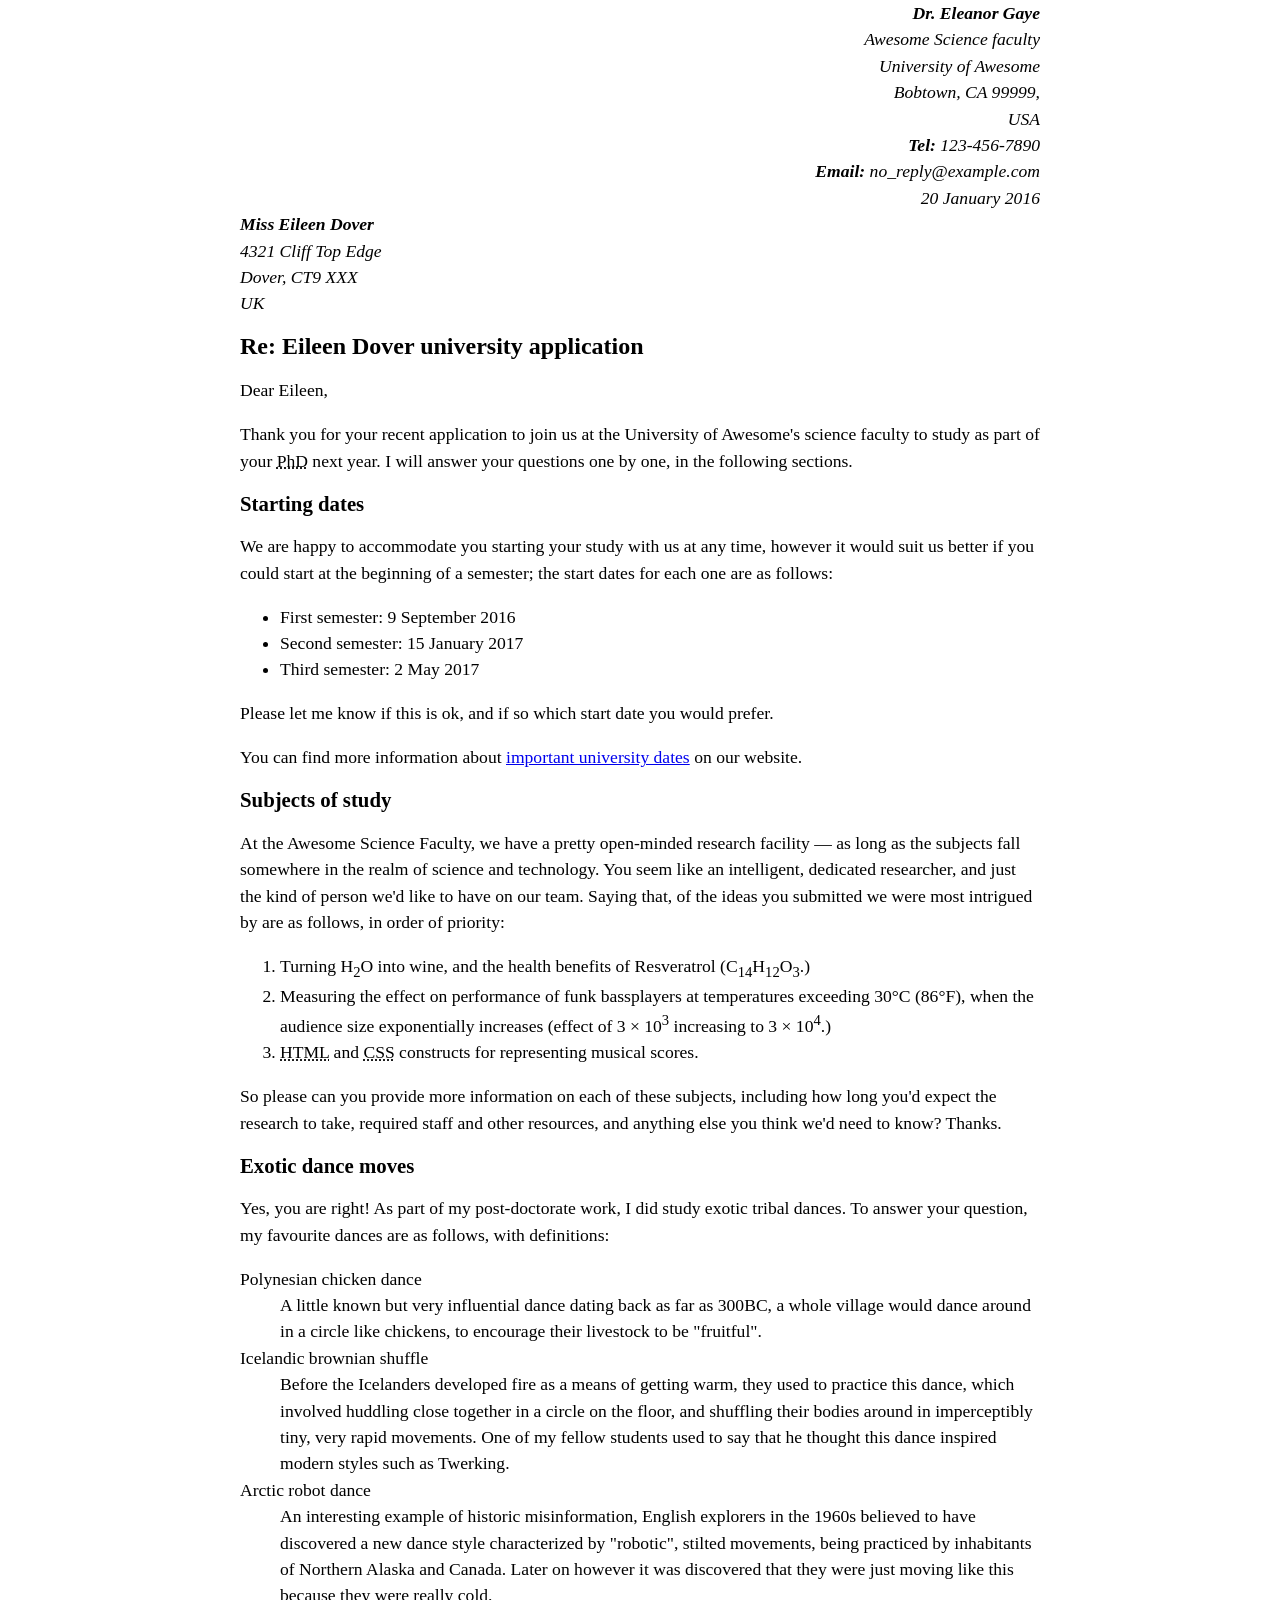
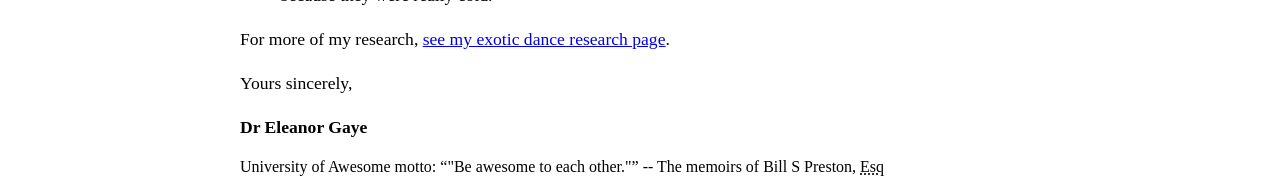
<file: week1/web-excercises/index.html>
<!DOCTYPE html>
<html lang="en">
<head>
    <meta charset="UTF-8">
    <meta name="viewport" content="width=device-width, initial-scale=1.0">
    <title>Markup this Letter</title>
    <link rel="stylesheet" href="./styles.css">
</head>
<body>
    <address class="sender-column">
        <strong>Dr. Eleanor Gaye</strong> <br>
        Awesome Science faculty <br>
        University of Awesome <br>
        Bobtown, CA 99999, <br>
        USA <br>
        <strong>Tel:</strong> 123-456-7890 <br>
        <strong>Email:</strong> no_reply@example.com <br>
        
        <time datetime="20/01/2016">20 January 2016</time> <br>
    </address>
<address>

    <strong>Miss Eileen Dover</strong> <br>
    4321 Cliff Top Edge <br>
    Dover, CT9 XXX <br>
    UK <br>
</address>


<h1>Re: Eileen Dover university application</h1>

<p>
Dear Eileen,

</p>
<p>
Thank you for your recent application to join us at the University of Awesome's science faculty to study as part of your <abbr title="Doctor of Philosophy">PhD</abbr> next year. I will answer your questions one by one, in the following sections.
</p>
<h2>Starting dates</h2>

<p>We are happy to accommodate you starting your study with us at any time, however it would suit us better if you could start at the beginning of a semester; the start dates for each one are as follows:</p>

<Ul><li>First semester: <time datetime="09-09-2016">9 September 2016</time></li>
<li>Second semester: <time datetime="15|01|2017">15 January 2017</time></li>
<li>Third semester: <time datetime="02/05/2017"></time>2 May 2017</li>
</Ul>

<p>Please let me know if this is ok, and if so which start date you would prefer.</p>

<p>You can find more information about <a href="http://www.univelcity.com" target="_blank" rel="noopener noreferrer">important university dates</a> on our website.</p>


<h2>Subjects of study</h2>

<p>At the Awesome Science Faculty, we have a pretty open-minded research facility — as long as the subjects fall somewhere in the realm of science and technology. You seem like an intelligent, dedicated researcher, and just the kind of person we'd like to have on our team. Saying that, of the ideas you submitted we were most intrigued by are as follows, in order of priority:</p>

<ol>
    <li>Turning H<sub>2</sub>O into wine, and the health benefits of Resveratrol (C<sub>14</sub>H<sub>12</sub>O<sub>3</sub>.)</li>
<li>Measuring the effect on performance of funk bassplayers at temperatures exceeding 30°C (86°F), when the audience size exponentially increases (effect of 3 × 10<sup>3</sup> increasing to 3 × 10<sup>4</sup>.)
</li>
<li><abbr title="Hyper Text Markup Language">HTML</abbr> and <abbr title="Cascading Style Sheets">CSS</abbr> constructs for representing musical scores.</li>
</ol>

<p>So please can you provide more information on each of these subjects, including how long you'd expect the research to take, required staff and other resources, and anything else you think we'd need to know? Thanks.
</p>
<h2>Exotic dance moves</h2>

<p>Yes, you are right! As part of my post-doctorate work, I did study exotic tribal dances. To answer your question, my favourite dances are as follows, with definitions:</p>

<dl><dt>Polynesian chicken dance</dt><dd>A little known but very influential dance dating back as far as 300BC, a whole village would dance around in a circle like chickens, to encourage their livestock to be "fruitful".</dd>
<dt>Icelandic brownian shuffle</dt><dd>Before the Icelanders developed fire as a means of getting warm, they used to practice this dance, which involved huddling close together in a circle on the floor, and shuffling their bodies around in imperceptibly tiny, very rapid movements. One of my fellow students used to say that he thought this dance inspired modern styles such as Twerking.</dd>
<dt>Arctic robot dance</dt><dd>An interesting example of historic misinformation, English explorers in the 1960s believed to have discovered a new dance style characterized by "robotic", stilted movements, being practiced by inhabitants of Northern Alaska and Canada. Later on however it was discovered that they were just moving like this because they were really cold.</dd></dl>

<p>For more of my research, <a href="http://www.univelcity.com" target="_blank" rel="noopener noreferrer">see my exotic dance research page</a>.</p>

<p>Yours sincerely,</p>
<p><strong>Dr Eleanor Gaye</strong></p>

University of Awesome motto: <q>"Be awesome to each other."</q> -- The memoirs of Bill S Preston, <abbr title="Esquire">Esq</abbr>
</body>
</html>
</file>
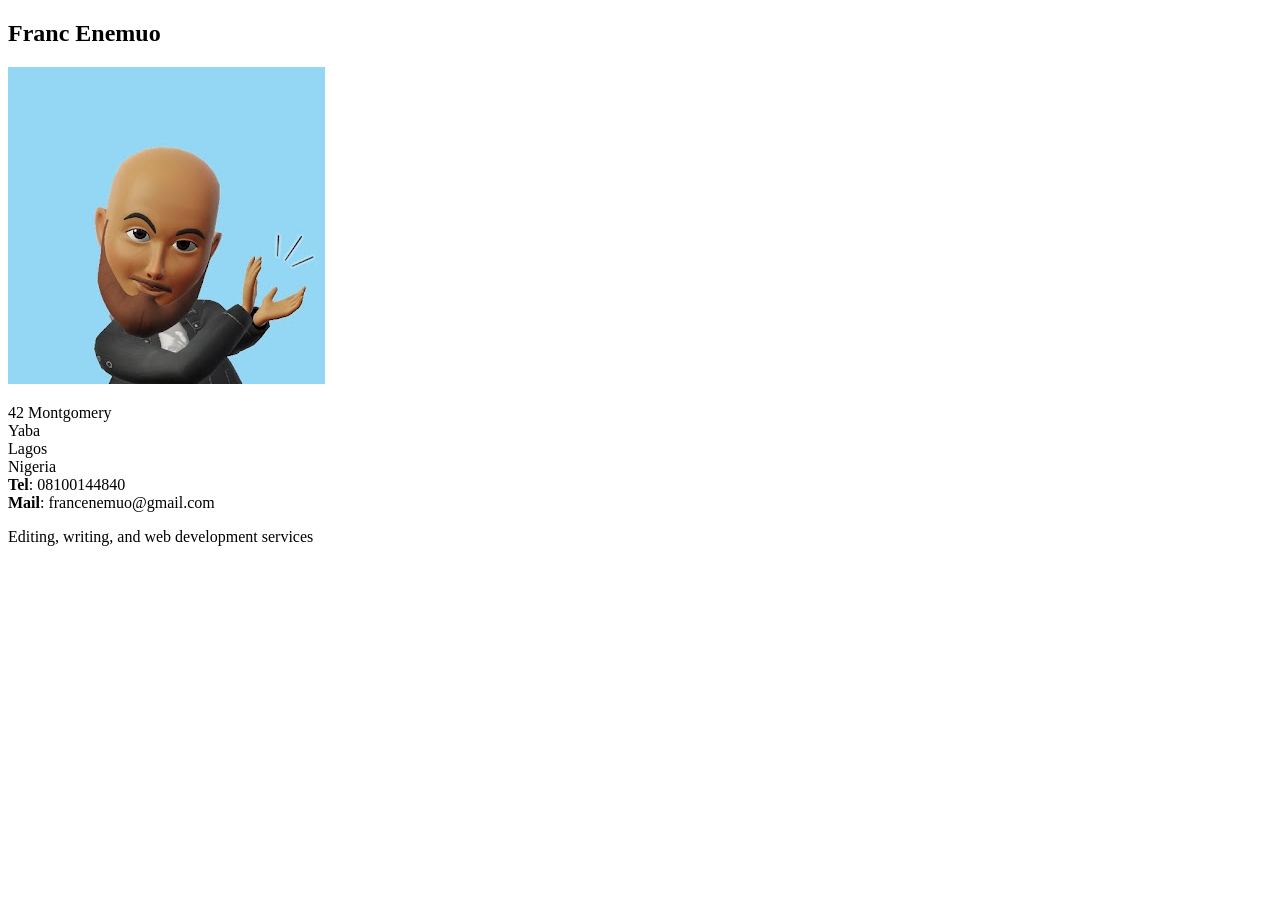
<file: week1/web-excercises/card/index.html>
<!DOCTYPE html>
<html lang="en-US">
  <head>
    <meta charset="utf-8">
    <meta name="viewport" content="width=device-width">
    <title>Fundamental CSS comprehension</title>
  </head>
  <body>

  <section class="card">
    <header>
      <h2>Franc Enemuo</h2>
    </header>
    <article>
      <img src="./coderite.jpg" alt="A avatar of Franc - a man with glasses, a beard, and a bald head">
      <p>42 Montgomery<br>
         Yaba<br>
         Lagos<br>
         Nigeria<br>
        <strong>Tel</strong>: 08100144840<br>
        <strong>Mail</strong>: francenemuo@gmail.com</p>
    </article>
    <footer>
      <p>Editing, writing, and web development services</p>
    </footer>
  </section>

  </body>
</html>
</file>
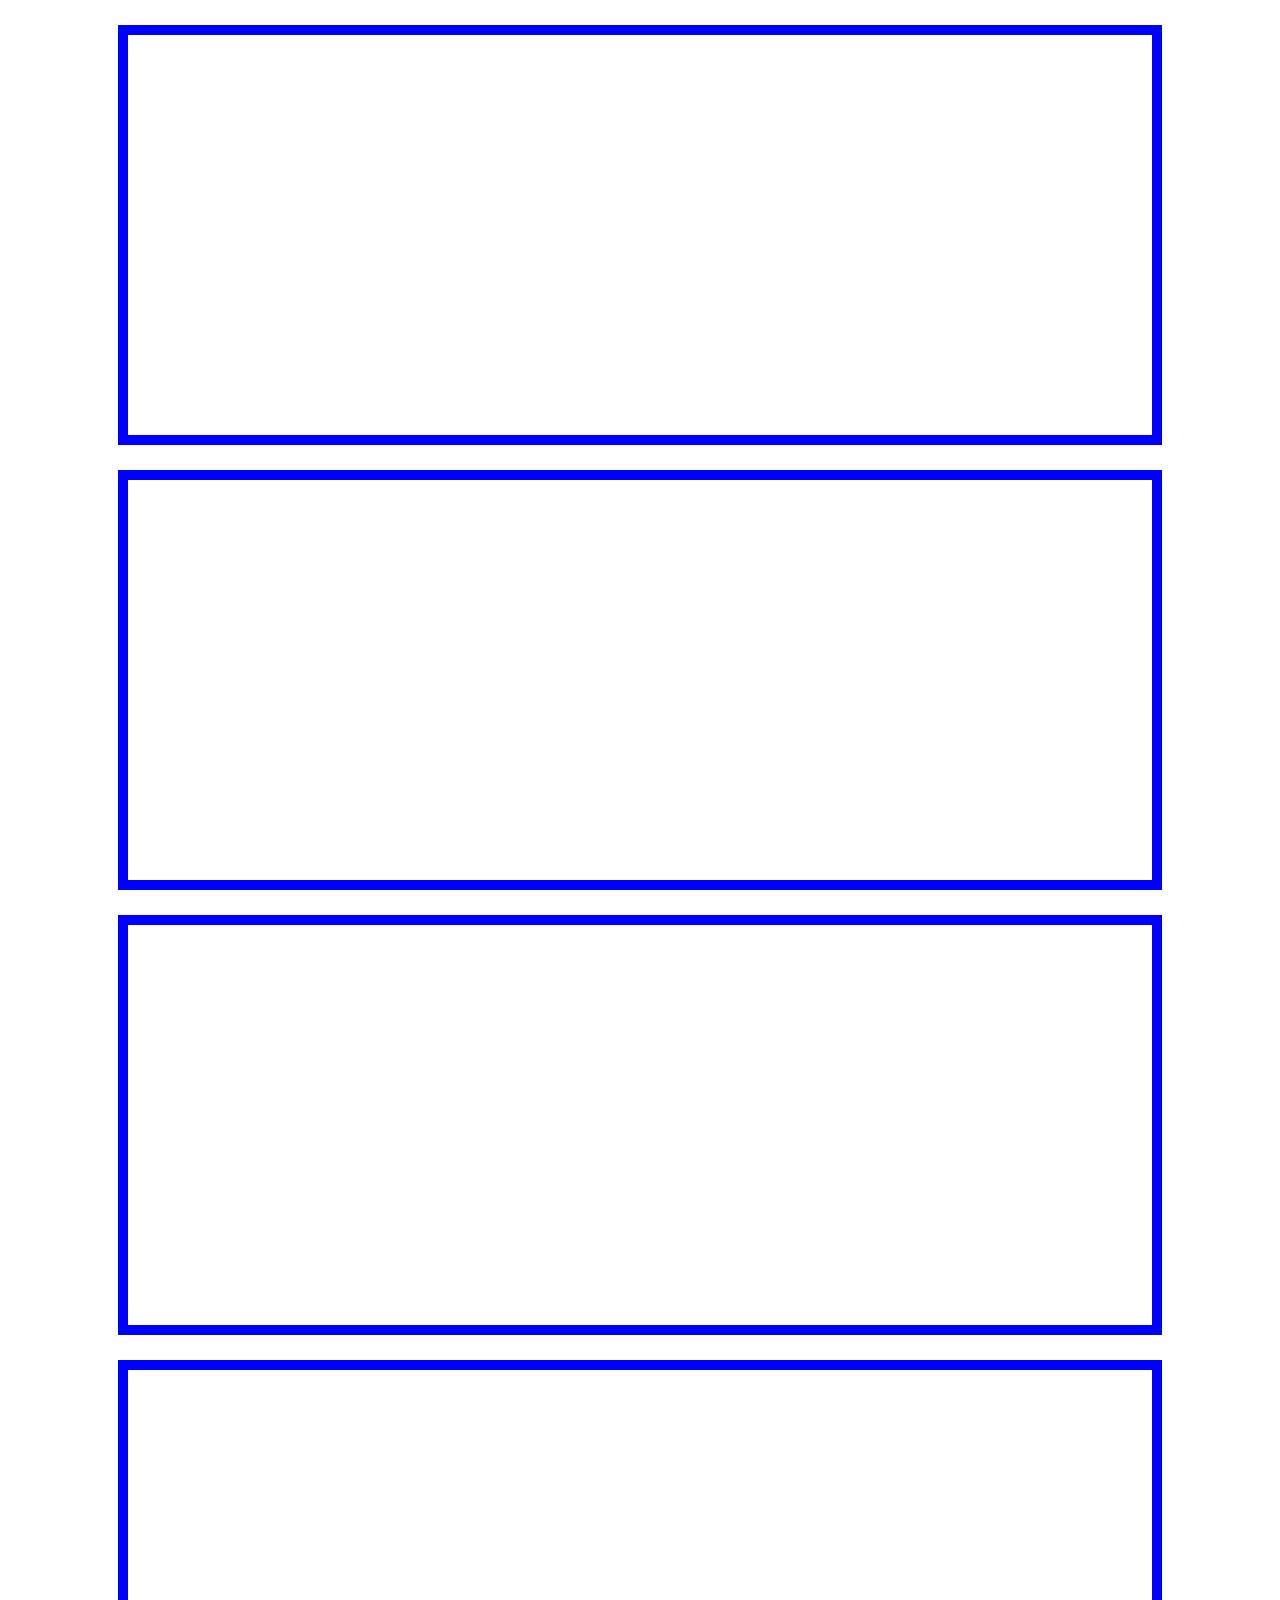
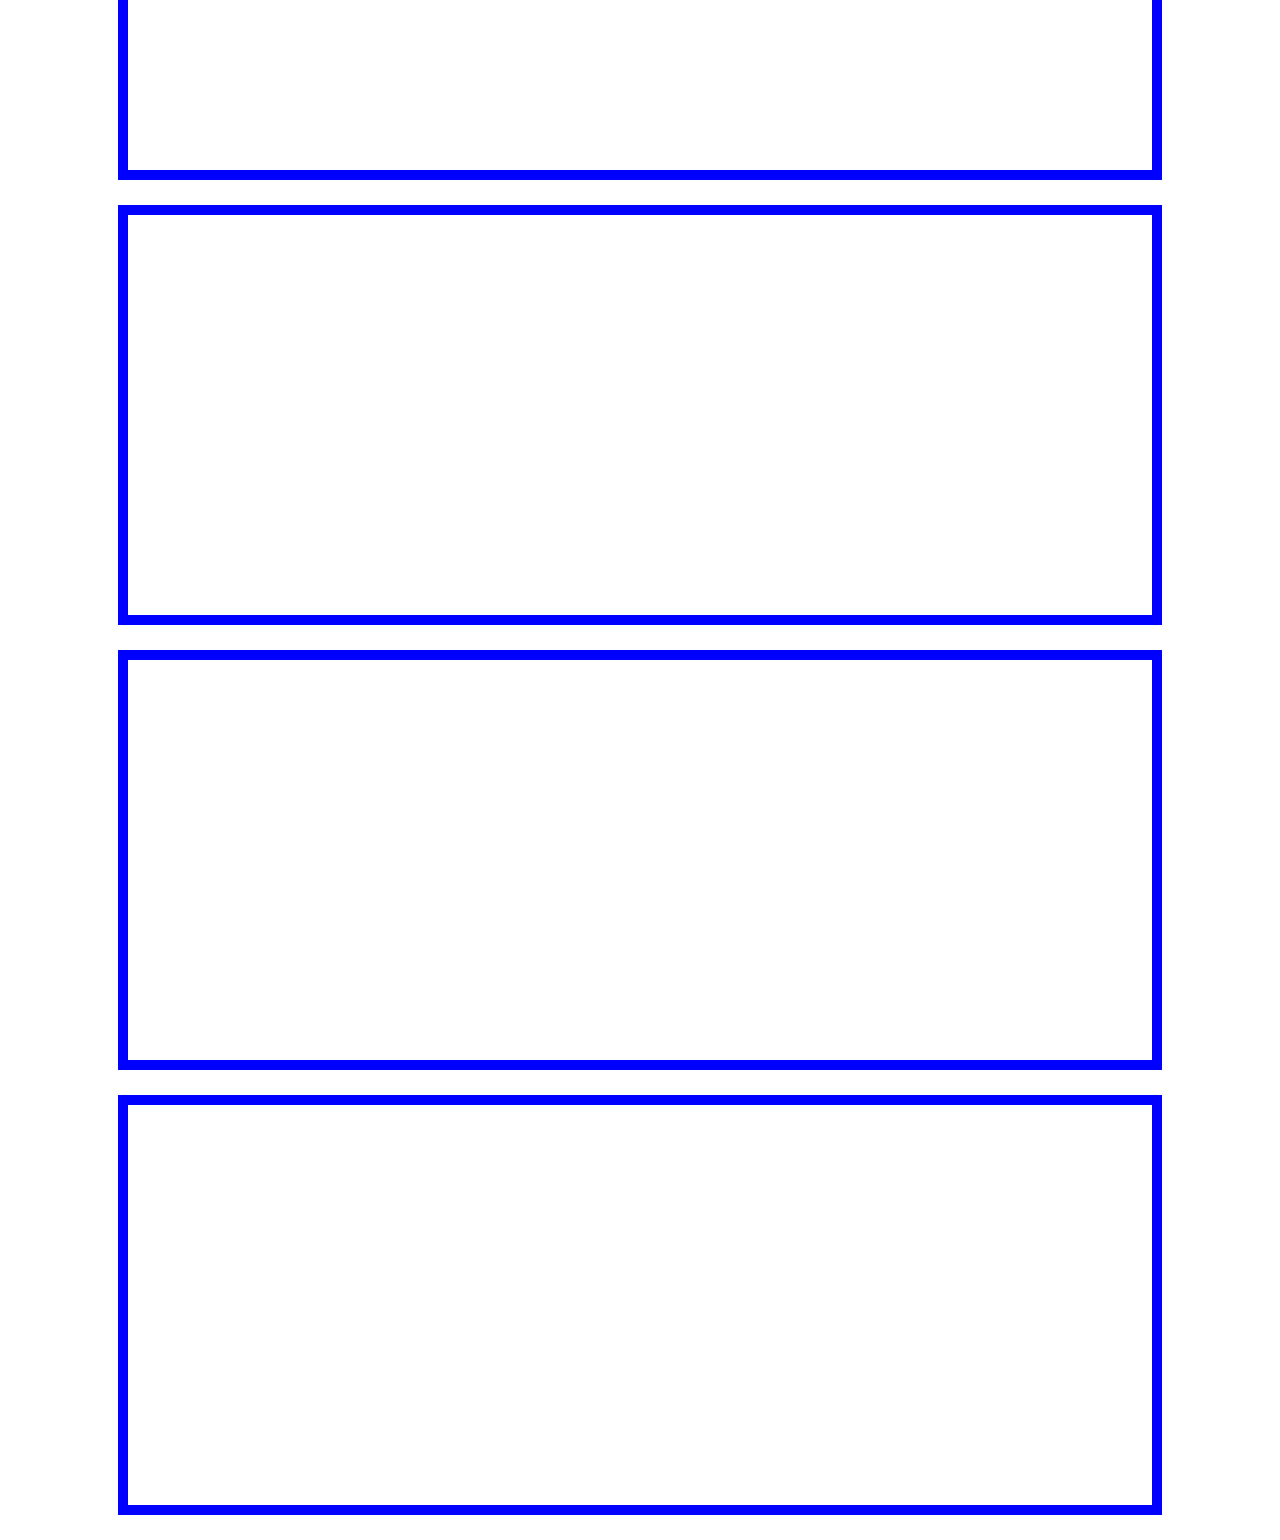
<file: week1/web-excercises/countries/index.html>
<!DOCTYPE html>
<html lang="en">
<head>
    <meta charset="UTF-8">
    <meta name="viewport" content="width=device-width, initial-scale=1.0">
    <title>countries flag</title>
    <link rel="stylesheet" href="./count.css">
</head>
<body>
    <section></section>
    <section></section>
    <section></section>
    <section></section>
    <section></section>
    <section></section>
    <section></section>
</body>
</html>
</file>
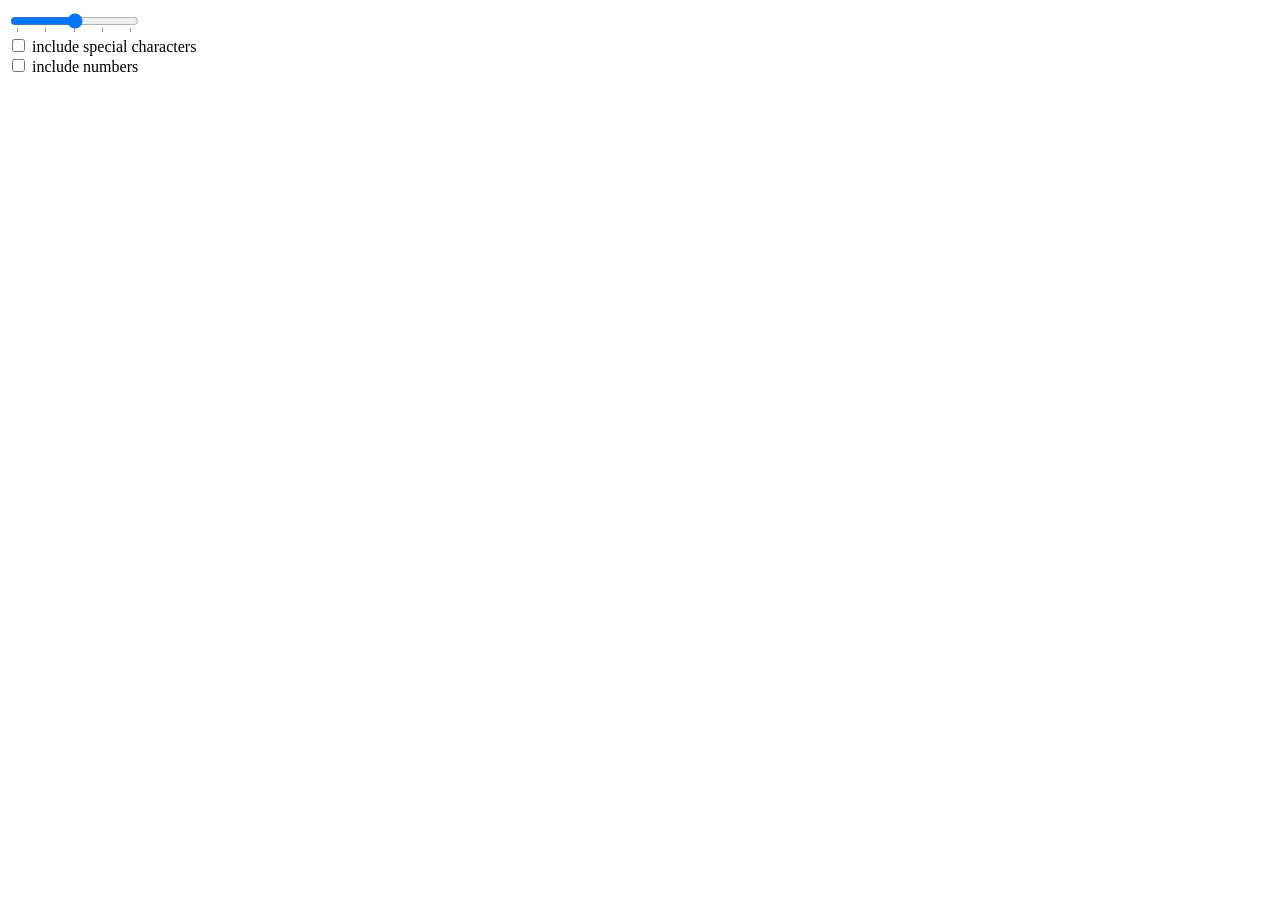
<file: week1/web-excercises/pass.html>
<!DOCTYPE html>
<html lang="en">
<head>
    <meta charset="UTF-8">
    <meta name="viewport" content="width=device-width, initial-scale=1.0">
    <title>Password Generator</title>
</head>
<body>
    <main>
        <input type="range" name="range" id="range" min="6" max="10" step="1" placeholder="choose range of password" list="tickmarks">
        <datalist id="tickmarks">
            <option value="6">6 meters</option>
            <option value="6.5">6.5 meters</option>
            <option value="7">7 meters</option>
            <option value="7.5">7.5 meters</option>
            <option value="8">8 meters</option>
            <option value="8.5">8.5 meters</option>
            <option value="9">9 meters</option>
            <option value="9.5">9.5 meters</option>
            <option value="10">10 meters</option>
        </datalist>


        <span id="rangeValue"></span>

        <div>
            <input type="checkbox" name="special" id="special">
            <label for="special">include special characters</label>
        </div>
        <div>
            <input type="checkbox" name="numbers" id="numbers" >
            <label for="numbers">include numbers</label>
        </div>
        <p></p>
    </main>
</body>

<script>
    const para = document.querySelector('p');
    const inputs = document.querySelectorAll('input');
    const rangeValue = document.getElementById('rangeValue');
    
    function password(){
        let characters = 'qwertyuioplkjhgfdsazxcvbnmMNBVCXZASDFGHJKLPOIUYTREWQ'
        const numbers = '0987654321'
        const special = '!@#$%^&*()<>'
        const valueInMeters = (inputs[0].value); // Convert to meters
        rangeValue.textContent = `${valueInMeters} characters`; // Display the value in meters
        const arr = []

        for(let num = 1; num <= valueInMeters; num++){
            if(inputs[1].checked){
                characters += special 
            }
            if(inputs[2].checked){
                characters += numbers 
            }
            arr.push(characters[Math.floor(Math.random()*characters.length)])
        }
        para.textContent = arr.join('')
    }

    inputs[0].addEventListener('input', password);
</script>
</html>
</file>
<file: week1/web-excercises/styles.css>
body {
    max-width: 800px;
    margin: 0 auto;
  }
  
  .sender-column {
    text-align: right;
  }
  
  h1 {
    font-size: 1.5em;
  }
  
  h2 {
    font-size: 1.3em;
  }
  
  p,ul,ol,dl,address {
    font-size: 1.1em;
  }
  
  p, li, dd, dt, address {
    line-height: 1.5;
  }
</file>
<file: week1/web-excercises/countries/count.css>
*{
    margin: 0;
}

section{
    width: 80%;
    height: 400px;
    margin: 25px auto;
    border: 10px solid blue;
}
</file>
